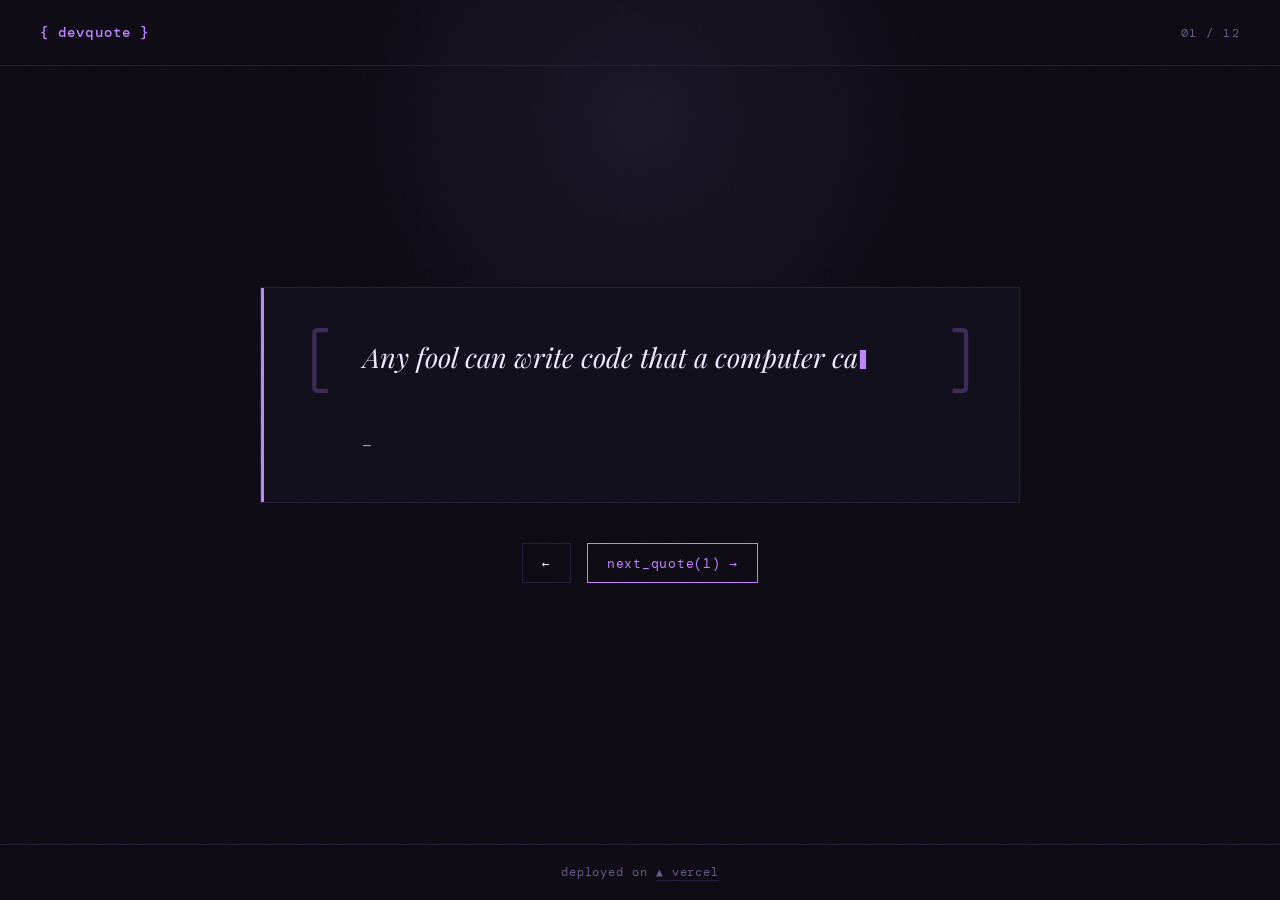
<file: index.html>
<!DOCTYPE html>
<html lang="en">
<head>
  <meta charset="UTF-8" />
  <meta name="viewport" content="width=device-width, initial-scale=1.0" />
  <title>DevQuote — Programming Wisdom</title>
  <link rel="preconnect" href="https://fonts.googleapis.com" />
  <link href="https://fonts.googleapis.com/css2?family=DM+Mono:ital,wght@0,400;0,500;1,400&family=Playfair+Display:ital@1&display=swap" rel="stylesheet" />
  <link rel="stylesheet" href="style.css" />
</head>
<body>
  <div class="noise"></div>

  <header>
    <span class="logo">{ devquote }</span>
    <span class="counter" id="counter">01 / 12</span>
  </header>

  <main>
    <div class="card" id="card">
      <div class="bracket left">[</div>
      <div class="content">
        <blockquote id="quote-text"></blockquote>
        <cite id="quote-author"></cite>
      </div>
      <div class="bracket right">]</div>
    </div>

    <div class="controls">
      <button id="prev-btn" class="btn" aria-label="Previous quote">←</button>
      <button id="next-btn" class="btn primary" aria-label="Next quote">next_quote(1) →</button>
    </div>

    <div class="tag-row" id="tag-row"></div>
  </main>

  <footer>
    <span>deployed on <a href="https://vercel.com" target="_blank">▲ vercel</a></span>
  </footer>

  <script src="app.js"></script>
</body>
</html>
</file>
<file: style.css>
:root {
  --bg: #0d0a14;
  --surface: #13101e;
  --border: #2a1e3e;
  --accent: #c084fc;
  --accent2: #f472b6;
  --text: #f0e8ff;
  --muted: #6b5a8a;
  --font-mono: 'DM Mono', monospace;
  --font-display: 'Playfair Display', Georgia, serif;
}

*, *::before, *::after { box-sizing: border-box; margin: 0; padding: 0; }

html, body {
  height: 100%;
  background: var(--bg);
  color: var(--text);
  font-family: var(--font-mono);
  overflow-x: hidden;
}

/* Noise texture overlay */
.noise {
  position: fixed;
  inset: 0;
  pointer-events: none;
  z-index: 0;
  opacity: 0.035;
  background-image: url("data:image/svg+xml,%3Csvg viewBox='0 0 256 256' xmlns='http://www.w3.org/2000/svg'%3E%3Cfilter id='noise'%3E%3CfeTurbulence type='fractalNoise' baseFrequency='0.9' numOctaves='4' stitchTiles='stitch'/%3E%3C/filter%3E%3Crect width='100%25' height='100%25' filter='url(%23noise)'/%3E%3C/svg%3E");
  background-size: 200px 200px;
}

body {
  display: grid;
  grid-template-rows: auto 1fr auto;
  min-height: 100vh;
  position: relative;
  z-index: 1;
}

/* Radial glow */
body::before {
  content: '';
  position: fixed;
  top: -20%;
  left: 50%;
  transform: translateX(-50%);
  width: 600px;
  height: 600px;
  background: radial-gradient(circle, rgba(192, 132, 252, 0.08) 0%, transparent 70%);
  pointer-events: none;
  z-index: 0;
}

/* ── Header ── */
header {
  display: flex;
  justify-content: space-between;
  align-items: center;
  padding: 1.5rem 2.5rem;
  border-bottom: 1px solid var(--border);
  position: relative;
  z-index: 2;
}

.logo {
  font-size: 0.85rem;
  letter-spacing: 0.08em;
  color: var(--accent);
  font-weight: 500;
}

.counter {
  font-size: 0.75rem;
  color: var(--muted);
  letter-spacing: 0.12em;
}

/* ── Main ── */
main {
  display: flex;
  flex-direction: column;
  align-items: center;
  justify-content: center;
  padding: 3rem 2rem;
  gap: 2.5rem;
  position: relative;
  z-index: 2;
}

/* ── Card ── */
.card {
  display: flex;
  align-items: flex-start;
  gap: 1.5rem;
  max-width: 760px;
  width: 100%;
  padding: 3rem 2.5rem;
  background: var(--surface);
  border: 1px solid var(--border);
  position: relative;
  transition: opacity 0.3s ease, transform 0.3s ease;
}

.card::before {
  content: '';
  position: absolute;
  top: 0; left: 0;
  width: 3px; height: 100%;
  background: var(--accent);
}

.card.fade {
  opacity: 0;
  transform: translateY(6px);
}

.bracket {
  font-size: 4rem;
  line-height: 1;
  color: var(--accent);
  opacity: 0.25;
  font-weight: 300;
  user-select: none;
  flex-shrink: 0;
  margin-top: -0.5rem;
}

.content {
  flex: 1;
  display: flex;
  flex-direction: column;
  gap: 1.25rem;
}

blockquote {
  font-family: var(--font-display);
  font-style: italic;
  font-size: clamp(1.2rem, 3vw, 1.7rem);
  line-height: 1.55;
  color: var(--text);
  min-height: 3em;
}

/* Typewriter cursor */
blockquote::after {
  content: '▋';
  font-style: normal;
  font-family: var(--font-mono);
  font-size: 1rem;
  color: var(--accent);
  animation: blink 0.9s step-end infinite;
  margin-left: 2px;
  vertical-align: middle;
}

@keyframes blink {
  0%, 100% { opacity: 1; }
  50% { opacity: 0; }
}

cite {
  font-style: normal;
  font-size: 0.8rem;
  color: var(--muted);
  letter-spacing: 0.1em;
}

cite::before { content: '— '; color: var(--accent); }

/* ── Controls ── */
.controls {
  display: flex;
  gap: 1rem;
  align-items: center;
}

.btn {
  background: transparent;
  border: 1px solid var(--border);
  color: var(--text);
  font-family: var(--font-mono);
  font-size: 0.8rem;
  padding: 0.65rem 1.2rem;
  cursor: pointer;
  letter-spacing: 0.06em;
  transition: border-color 0.2s, color 0.2s, background 0.2s;
}

.btn:hover {
  border-color: var(--muted);
  color: var(--text);
}

.btn.primary {
  border-color: var(--accent);
  color: var(--accent);
}

.btn.primary:hover {
  background: var(--accent);
  color: #0a0a0f;
}

/* ── Tags ── */
.tag-row {
  display: flex;
  gap: 0.6rem;
  flex-wrap: wrap;
  justify-content: center;
}

.tag {
  font-size: 0.68rem;
  letter-spacing: 0.1em;
  padding: 0.3rem 0.75rem;
  border: 1px solid var(--border);
  color: var(--muted);
  text-transform: lowercase;
}

.tag.active {
  border-color: var(--accent2);
  color: var(--accent2);
}

/* ── Footer ── */
footer {
  text-align: center;
  padding: 1.25rem;
  border-top: 1px solid var(--border);
  font-size: 0.72rem;
  color: var(--muted);
  letter-spacing: 0.08em;
  position: relative;
  z-index: 2;
}

footer a {
  color: var(--muted);
  text-decoration: none;
  border-bottom: 1px solid var(--border);
  transition: color 0.2s;
}

footer a:hover { color: var(--text); }

/* ── Responsive ── */
@media (max-width: 600px) {
  .card { padding: 2rem 1.25rem; gap: 1rem; }
  .bracket { font-size: 2.5rem; }
  header { padding: 1rem 1.25rem; }
}
</file>
